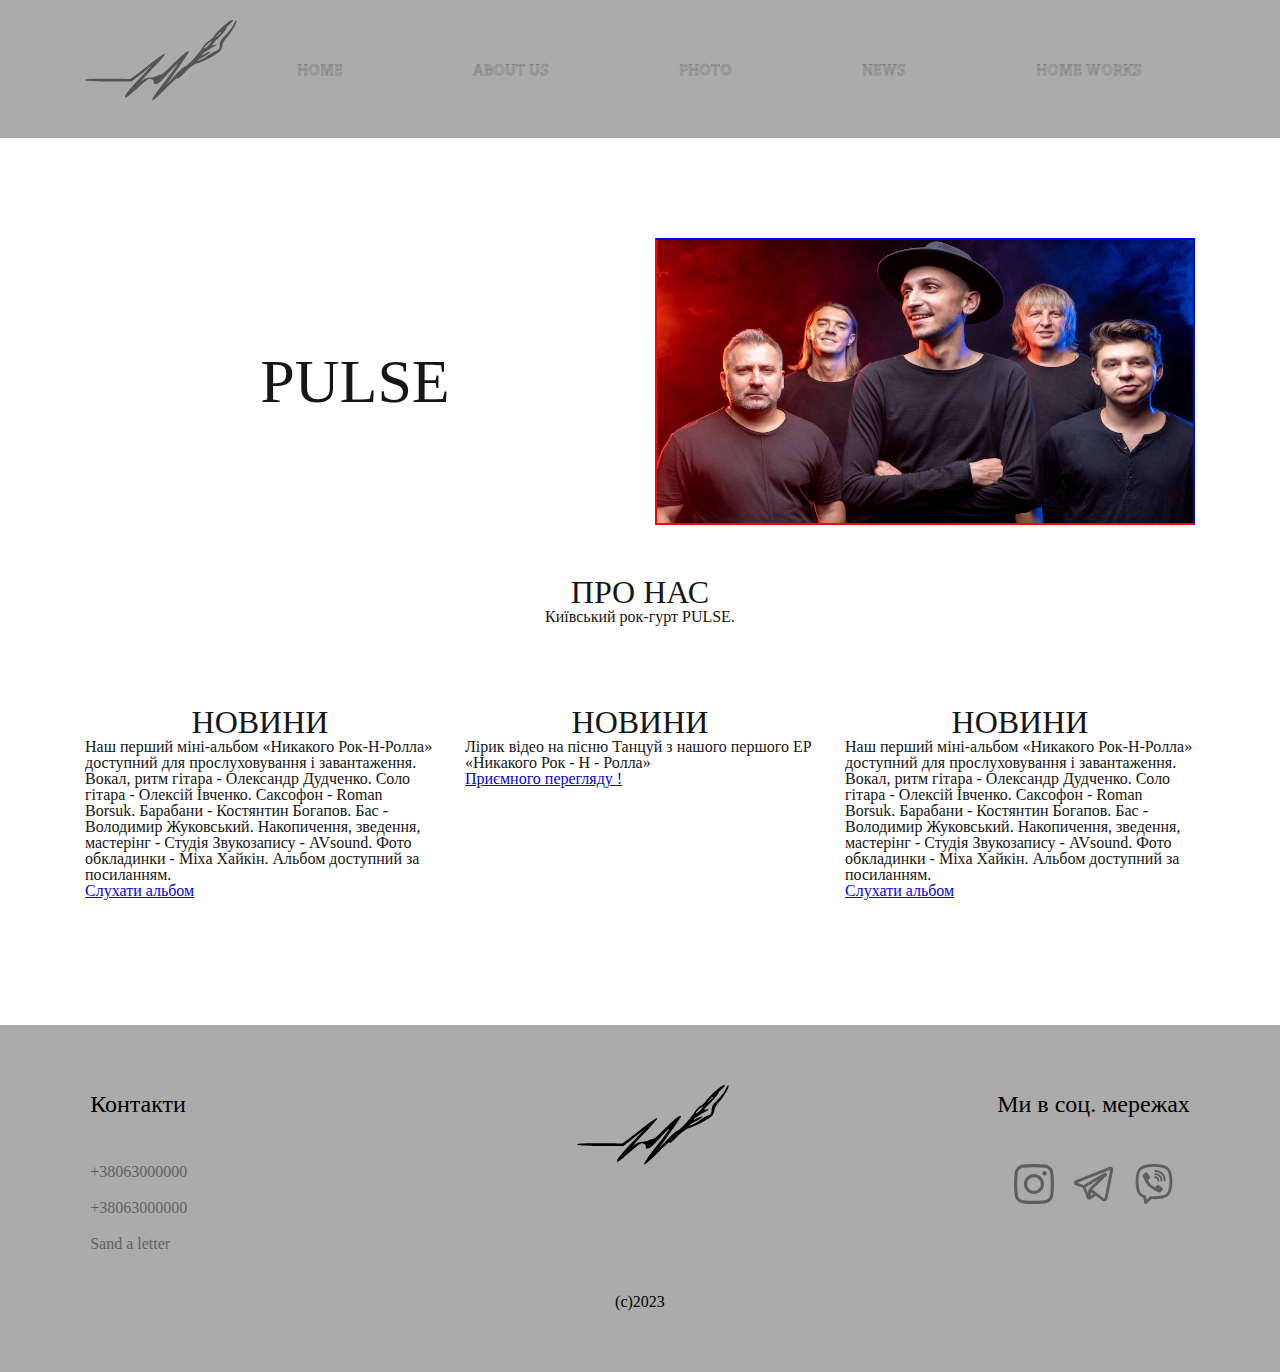
<file: index.html>
<!DOCTYPE html>
<html lang="uk">

<head>
  <meta charset="UTF-8">
  <meta http-equiv="X-UA-Compatible" content="IE=edge">
  <meta name="viewport" content="width=device-width, initial-scale=1.0">
  <title>Home page</title>
  <link rel="stylesheet" href="css/style.css">
</head>
<body>

  <header class="header">
    <div class="container ">
      <div class="logoMenu">
        <div class="header-logo">
          <a href="index.html"><img src="img/logo.svg" alt="logo"></a>
        </div>
        <ul class="menu">
          <li class="header-startPage">
            <a href="#homePage">HOME</a>
          </li>
          <li class="header-about">
            <a href="#aboutUs">ABOUT US</a>
          </li>
          <li class="header-HWW">
            <a href="Photo/index.html">PHOTO</a>
          </li>
          <li class="header-ourWorks">
            <a href="#news">NEWS</a>
          </li>
          
          <li class="homeWorks">
            <a href="#">HOME WORKS</a>
            <ul class="secondLevelHM">
              <li><a href="Float/index.html">FLOAT</a></li>
              <li style="width: 120px;"><a href="InlineBlock/index.html">INLINE BLOCK</a></li>
              <li><a href="Table/index.html">TABLE</a></li>
              <li class="site"><a href="#">SITE</a>
                <ul class="thirdLevelHM">
                  <li><a href="AMELIA/index.html" target="_blank">AMELIA</a></li>
                </ul>
              </li>
            </ul>
          </li>
        </ul>
      </div>
    </div>
  </header>

  <main class="main">
    <div class="container">
      <div class="homePage" id="homePage">
        <div class="homePageFlex">
          <h1>PULSE</h1>
        </div>
        <div class="homePageFlex">
          <div class="photo-start-page">
            <img src="img/photo-start-page.jpeg" alt="First photo start page">
          </div>
        </div>
        <div class="homePageFlex">
          <div id="aboutUs">
            <h2> ПРО НАС </h2>
            <p> Київський рок-гурт PULSE.
            </p>
          </div>
        </div>
      </div>
    </div>
    <div class="container">
      <div class="news" id="news">
        <div class="newsFlex">
          <h2> НОВИНИ </h2>
          <p>Наш перший міні-альбом «Никакого Рок-Н-Ролла» доступний для прослуховування і завантаження.
            Вокал, ритм гітара - Олександр Дудченко.
            Соло гітара - Олексій Івченко.
            Саксофон - Roman Borsuk.
            Барабани - Костянтин Богапов.
            Бас - Володимир Жуковський.
            Накопичення, зведення, мастерінг - Студія Звукозапису - AVsound.
            Фото обкладинки - Міха Хайкін.
            Альбом доступний за посиланням.
          </p>
          <a href="https://album.link/">Слухати альбом</a>
        </div>
        <div class="newsFlex">
          <h2> НОВИНИ </h2>
          <p>Лірик відео на пісню Танцуй з нашого першого ЕР «Никакого Рок - Н - Ролла»</p>
          <a href="https://youtu.be/">Приємного перегляду !</a>
        </div>
        <div class="newsFlex">
          <h2> НОВИНИ </h2>
          <p>Наш перший міні-альбом «Никакого Рок-Н-Ролла» доступний для прослуховування і завантаження.
            Вокал, ритм гітара - Олександр Дудченко.
            Соло гітара - Олексій Івченко.
            Саксофон - Roman Borsuk.
            Барабани - Костянтин Богапов.
            Бас - Володимир Жуковський.
            Накопичення, зведення, мастерінг - Студія Звукозапису - AVsound.
            Фото обкладинки - Міха Хайкін.
            Альбом доступний за посиланням.
          </p>
          <a href="https://album.link/">Слухати альбом</a>
        </div>
      </div>
    </div>
  </main>


  <footer class="footer">
    <div class="container">
      <div class="flex-container">
        <div class="footer-contact" id="contacts">
          <h3>Контакти</h3>
          <ul>
            <li><a href="tel:+38063000000">+38063000000</a></li>
            <li><a href="tel:+38063000000">+38063000000 </a></li>
            <li><a href="molito:puls@gmail.com">Sand a letter</a></li>
          </ul>
        </div>
        <div class="footer-logo">
          <img src="img/logo.svg" alt="logo" >
        </div>
        <div class="footer-social">
          <h3>Ми в соц. мережах</h3>
          <ul>
            <li>
              <a target="_blank" href="https://www.instagram.com/">
                <svg class="icon iconInsta">
                  <use href="img/sprite.svg#Insta"></use>
                </svg>
              </a>
            </li>
            <li>
              <a target="_blank" href="https://web.telegram.org/k/">
                <svg class="icon iconTelegram">
                  <use href="img/sprite.svg#Telegram"></use>
                </svg>
              </a>
            </li>
            <li>
              <a target="_blank" href="https://www.viber.com/">
                <svg class="icon iconViber">
                  <use href="img/sprite.svg#Viber"></use>
                </svg>
              </a>
            </li>
          </ul>
        </div>
      </div>
      <p class="footer-year">(c)2023</p>
    </div>
  </footer>

</body>

</html>
</file>
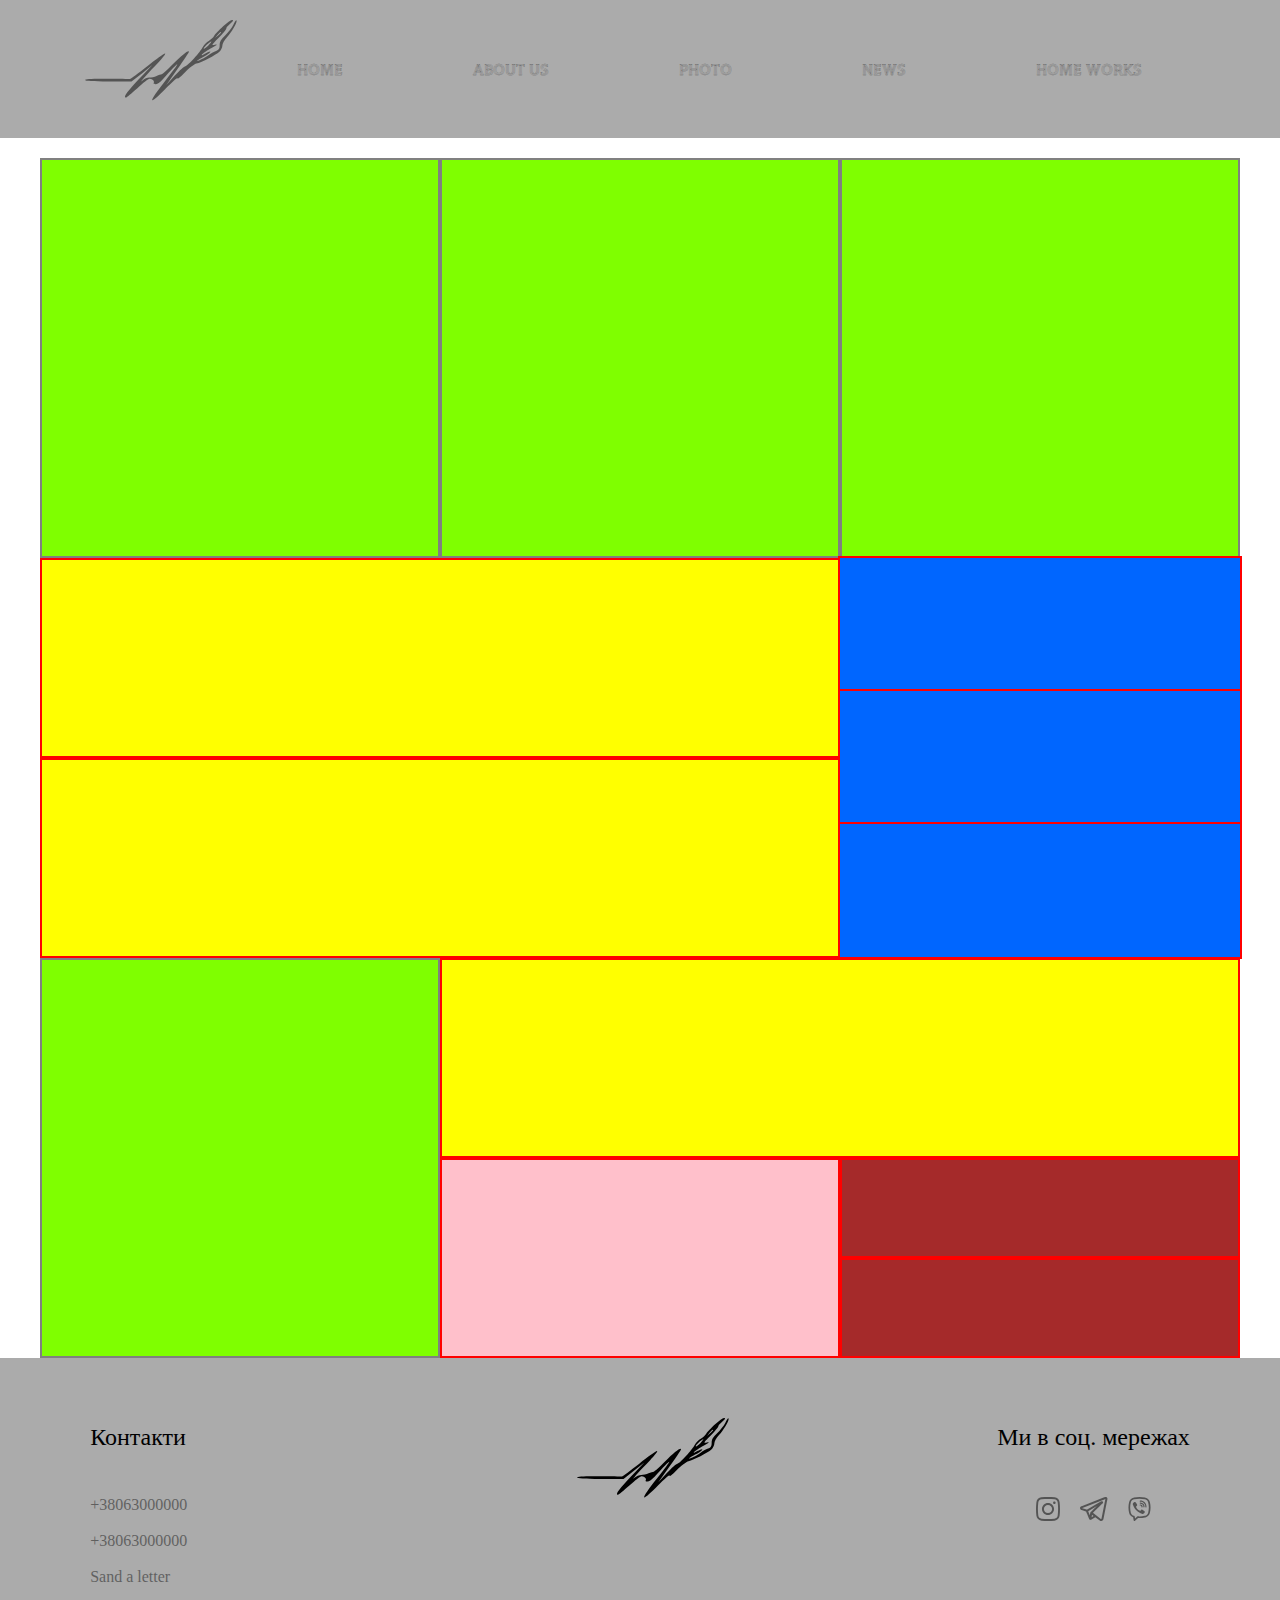
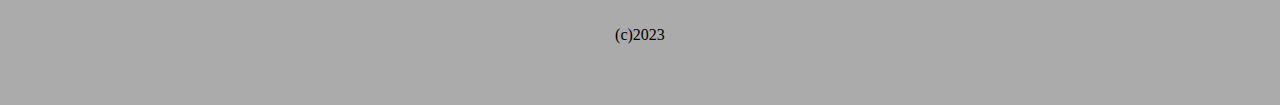
<file: Float/index.html>
<!DOCTYPE html>
<html lang="en">
<head>
  <meta charset="UTF-8">
  <meta http-equiv="X-UA-Compatible" content="IE=edge">
  <meta name="viewport" content="width=device-width, initial-scale=1.0">
  <title>Float</title>
  <link rel="stylesheet" href="../css/style.css">
  <link rel="stylesheet" href="../css/styleFloat.css">
</head>
<body>

  <header class="header">
    <div class="container ">
      <div class="logoMenu">
        <div class="header-logo">
          <a href="../index.html"><img src="../img/logo.svg" alt="logo"></a>
        </div>
        <ul class="menu">
          <li class="header-startPage">
            <h3><a href="../index.html">HOME</a></h3>
          </li>
          <li class="header-about">
            <h3><a href="#aboutUs">ABOUT US</a></h3>
          </li>
          <li class="header-HWW">
            <h3> <a href="../Photo/index.html">PHOTO</a></h3>
          </li>
          <li class="header-ourWorks">
            <h3> <a href="#news">NEWS</a></h3>
          </li>

          <li class="homeWorks">
            <h3> <a href="#">HOME WORKS</a></h3>
            <ul class="secondLevelHM">
              <li><a href="#">FLOAT</a></li>
              <li style="width: 120px;"><a href="../InlineBlock/index.html">INLINE BLOCK</a></li>
              <li><a href="../Table/index.html">TABLE</a></li>
              <li class="site"><a href="#">SITE</a>
                <ul>
                  <li class="thirdLevelHM"><a href="../AMELIA/index.html">AMELIA</a></li>
                </ul>
              </li>
            </ul>
          </li>
        </ul>
      </div>
    </div>
  </header>

  <main>
    <div class="containerFloat">
      <div class="square"></div>
      <div class="square"></div>
      <div class="square"></div>
    </div> 
  
  
    <div class="containerFloat clearfix">
        <div class="rectangle"></div>
        <div class="rectangle"></div>
        <div class="rectangleChild"></div>
        <div class="rectangleChild"></div>
        <div class="rectangleChild"></div>
    </div> 
  
    
    <div class="containerFloat clearfix">
      <div class="squareFloat"></div>
      <div class="rectangle123"></div>
      <div class="squareChild"></div>
      <div class="theSmallestSquare"></div>
      <div class="theSmallestSquare"></div>
    </div> 
  </main>

  <footer class="footer">
    <div class="container">
      <div class="flex-container">
        <div class="footer-contact" id="contacts">
          <h3>Контакти</h3>
          <ul>
            <li><a href="tel:+38063000000">+38063000000</a></li>
            <li><a href="tel:+38063000000">+38063000000 </a></li>
            <li><a href="molito:puls@gmail.com">Sand a letter</a></li>
          </ul>
        </div>
        <div class="footer-logo">
          <img src="../img/logo.svg" alt="logo" >
        </div>
        <div class="footer-social">
          <h3>Ми в соц. мережах</h3>
          <ul>
            <li>
              <a href="#">
                <img src="../img/Insta.svg" alt="Insta">
              </a>
            </li>
            <li>
              <a href="#">
                <img src="../img/Telegram.svg" alt="Telegram">
              </a>
            </li>
            <li>
              <a href="#">
                <img src="../img/Viber.svg" alt="Viber">
              </a>
            </li>
          </ul>
        </div>
      </div>
      <p class="footer-year">(c)2023</p>
    </div>
  </footer>

</body>
</html>
</file>
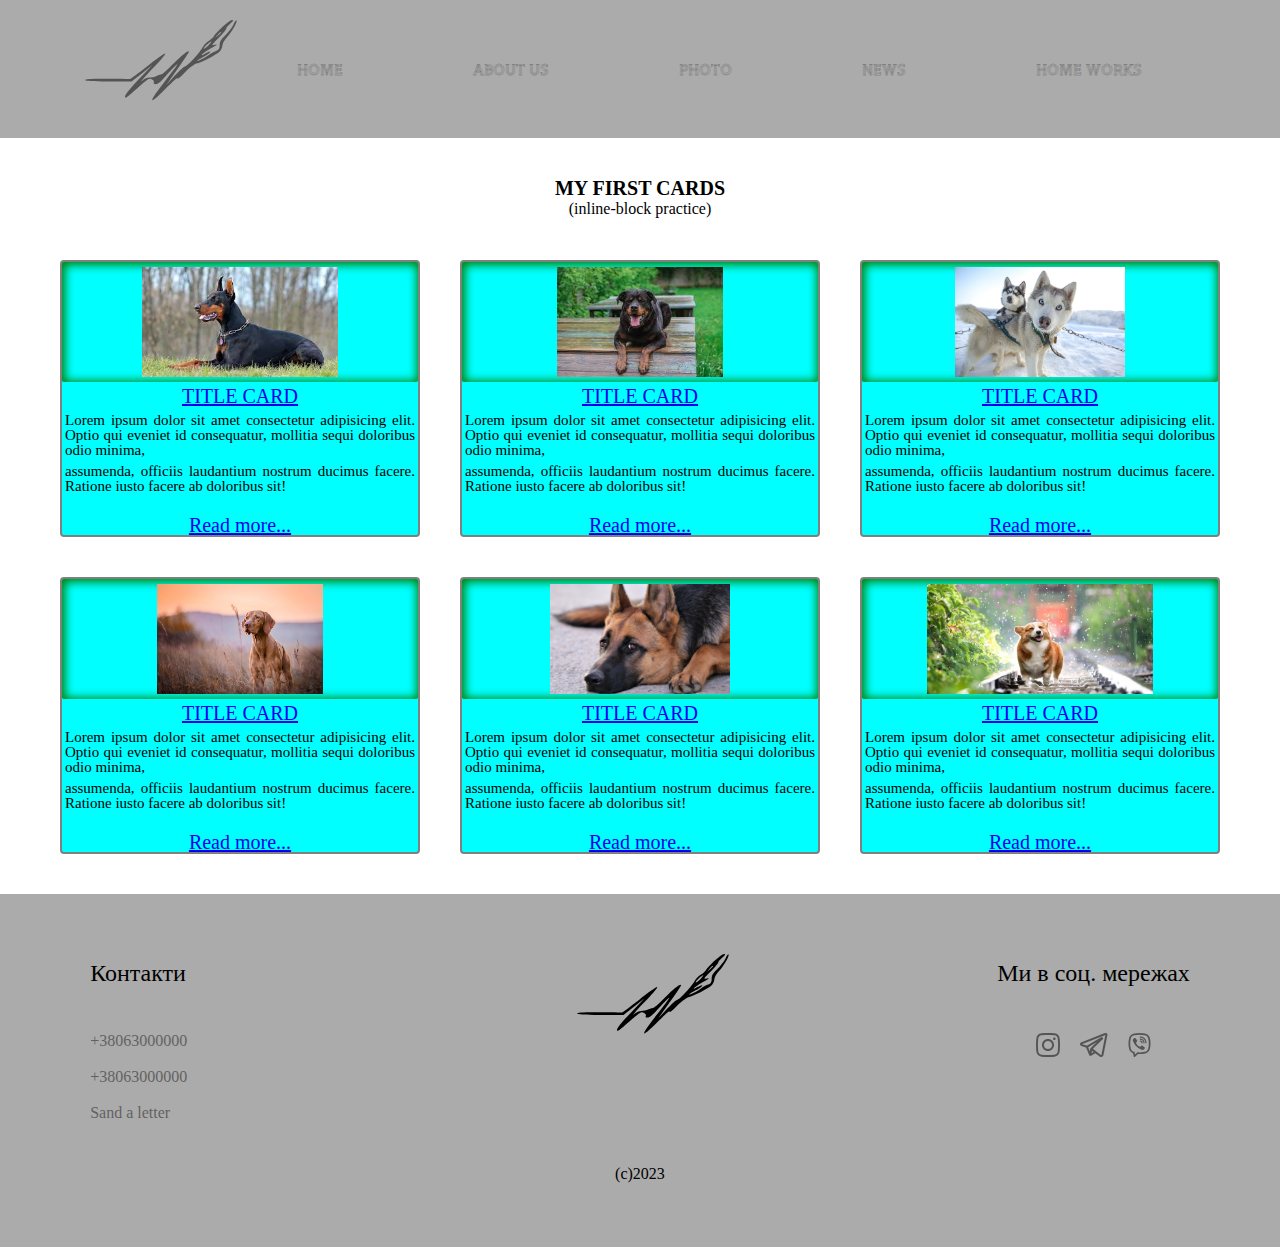
<file: InlineBlock/index.html>
<!DOCTYPE html>
<html lang="en">
<head>
  <meta charset="UTF-8">
  <meta http-equiv="X-UA-Compatible" content="IE=edge">
  <meta name="viewport" content="width=device-width, initial-scale=1.0">
  <title>Inline block</title>
  <link rel="stylesheet" href="../css/style.css">
  <link rel="stylesheet" href="../css/styleInlineBlok.css">
</head>
<body>

  <header class="header">
    <div class="container ">
      <div class="logoMenu">
        <div class="header-logo">
          <a href="../index.html"><img src="../img/logo.svg" alt="logo"></a>
        </div>
        <ul class="menu">
          <li class="header-startPage">
            <h3><a href="../index.html">HOME</a></h3>
          </li>
          <li class="header-about">
            <h3><a href="#aboutUs">ABOUT US</a></h3>
          </li>
          <li class="header-HWW">
            <h3> <a href="../Photo/index.html">PHOTO</a></h3>
          </li>
          <li class="header-ourWorks">
            <h3> <a href="#news">NEWS</a></h3>
          </li>

          <li class="homeWorks">
            <h3> <a href="#">HOME WORKS</a></h3>
            <ul class="secondLevelHM">
              <li><a href="../Float/index.html">FLOAT</a></li>
              <li style="width: 120px;"><a href="#">INLINE BLOCK</a></li>
              <li><a href="../Table/index.html">TABLE</a></li>
              <li class="site"><a href="#">SITE</a>
                <ul>
                  <li class="thirdLevelHM"><a href="../AMELIA/index.html">AMELIA</a></li>
                </ul>
              </li>
            </ul>
          </li>
        </ul>
      </div>
    </div>
  </header>

  <main>

    <div class="containerCards">
      <h1>MY FIRST CARDS</h1>
      <p class="myFirstCards">(inline-block practice)
      </p>
    </div>

    <div class="containerCards">

      <div class="card">
        <div class="child">
          <a href="#" class="img">
            <img src="../img/dog1.jpeg"  alt="dog1">
          </a>
            <h2> <a href="#">TITLE CARD</a> </h2>
              <div class="text">
                <p> 
                  Lorem ipsum dolor sit amet consectetur adipisicing elit.
                  Optio qui eveniet id consequatur, mollitia sequi doloribus odio minima,
                </p>
                <p>
                  assumenda, officiis laudantium nostrum ducimus facere. Ratione iusto facere
                  ab doloribus sit! 
                </p>
              </div>
              <a href="#">Read more...</a>
        </div>
      </div>

      <div class="card">
        <div class="child">
          <a href="#" class="img">
            <img src="../img/dog2.jpeg" alt="dog1">
          </a>
            <h2> <a href="#">TITLE CARD</a> </h2>
              <div class="text">
                <p> 
                  Lorem ipsum dolor sit amet consectetur adipisicing elit.
                  Optio qui eveniet id consequatur, mollitia sequi doloribus odio minima,
                </p>
                <p>
                  assumenda, officiis laudantium nostrum ducimus facere. Ratione iusto facere
                  ab doloribus sit! 
                </p>
              </div>
              <a href="#">Read more...</a>
        </div>
      </div>

      <div class="card">
        <div class="child">
          <a href="#" class="img">
            <img src="../img/dog3.jpeg" alt="dog1">
          </a>
            <h2> <a href="#">TITLE CARD</a> </h2>
              <div class="text">
                <p> 
                  Lorem ipsum dolor sit amet consectetur adipisicing elit.
                  Optio qui eveniet id consequatur, mollitia sequi doloribus odio minima,
                </p>
                <p>
                  assumenda, officiis laudantium nostrum ducimus facere. Ratione iusto facere
                  ab doloribus sit! 
                </p>
              </div>
              <a href="#">Read more...</a>
        </div>
      </div>

      <div class="card">
        <div class="child">
          <a href="#" class="img">
            <img src="../img/dog4.jpeg" alt="dog1">
          </a>
            <h2> <a href="#">TITLE CARD</a> </h2>
              <div class="text">
                <p> 
                  Lorem ipsum dolor sit amet consectetur adipisicing elit.
                  Optio qui eveniet id consequatur, mollitia sequi doloribus odio minima,
                </p>
                <p>
                  assumenda, officiis laudantium nostrum ducimus facere. Ratione iusto facere
                  ab doloribus sit! 
                </p>
              </div>
              <a href="#">Read more...</a>
        </div>
      </div>

      <div class="card">
        <div class="child">
          <a href="#" class="img">
            <img src="../img/dog5.jpeg" alt="dog1">
          </a>
            <h2> <a href="#">TITLE CARD</a> </h2>
              <div class="text">
                <p> 
                  Lorem ipsum dolor sit amet consectetur adipisicing elit.
                  Optio qui eveniet id consequatur, mollitia sequi doloribus odio minima,
                </p>
                <p>
                  assumenda, officiis laudantium nostrum ducimus facere. Ratione iusto facere
                  ab doloribus sit! 
                </p>
              </div>
              <a href="#">Read more...</a>
        </div>
      </div>

      <div class="card">
        <div class="child">
          <a href="#" class="img">
            <img src="../img/dog6.jpeg" alt="dog1">
          </a>
            <h2> <a href="#">TITLE CARD</a> </h2>
              <div class="text">
                <p> 
                  Lorem ipsum dolor sit amet consectetur adipisicing elit.
                  Optio qui eveniet id consequatur, mollitia sequi doloribus odio minima,
                </p>
                <p>
                  assumenda, officiis laudantium nostrum ducimus facere. Ratione iusto facere
                  ab doloribus sit! 
                </p>
              </div>
              <a href="#">Read more...</a>
        </div>
      </div>

  </div>

  </main>

  <footer class="footer">
    <div class="container">
      <div class="flex-container">
        <div class="footer-contact" id="contacts">
          <h3>Контакти</h3>
          <ul>
            <li><a href="tel:+38063000000">+38063000000</a></li>
            <li><a href="tel:+38063000000">+38063000000 </a></li>
            <li><a href="molito:puls@gmail.com">Sand a letter</a></li>
          </ul>
        </div>
        <div class="footer-logo">
          <img src="../img/logo.svg" alt="logo" >
        </div>
        <div class="footer-social">
          <h3>Ми в соц. мережах</h3>
          <ul>
            <li>
              <a href="#">
                <img src="../img/Insta.svg" alt="Insta">
              </a>
            </li>
            <li>
              <a href="#">
                <img src="../img/Telegram.svg" alt="Telegram">
              </a>
            </li>
            <li>
              <a href="#">
                <img src="../img/Viber.svg" alt="Viber">
              </a>
            </li>
          </ul>
        </div>
      </div>
      <p class="footer-year">(c)2023</p>
    </div>
  </footer>


</body>
</html>
</file>
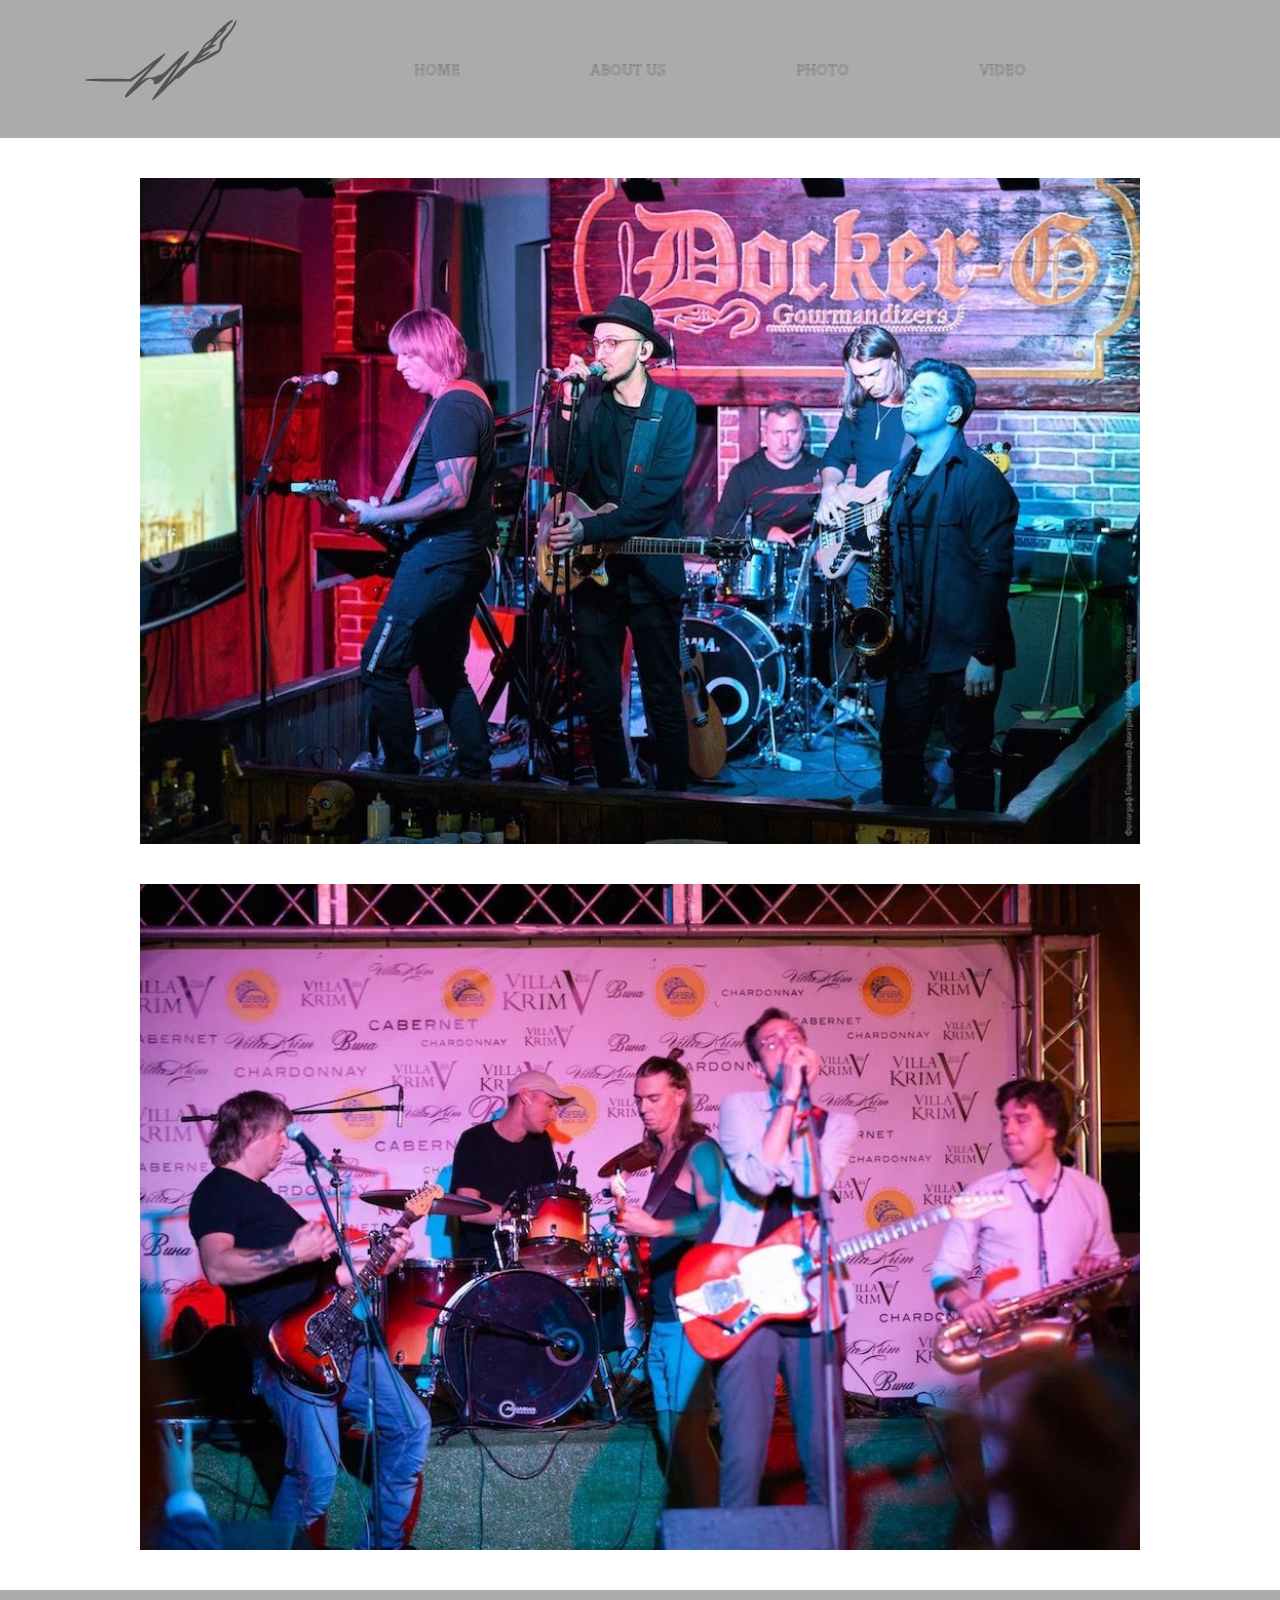
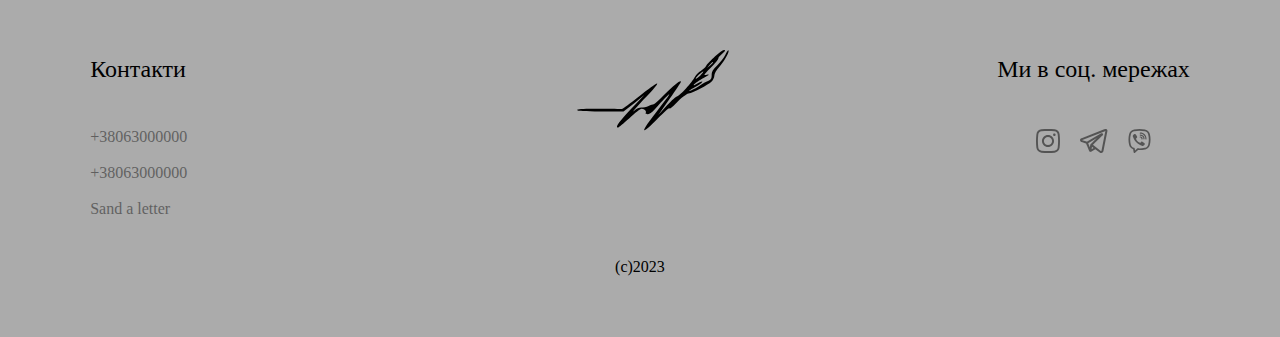
<file: Photo/index.html>
<!DOCTYPE html>
<html lang="en">
<head>
  <meta charset="UTF-8">
  <meta http-equiv="X-UA-Compatible" content="IE=edge">
  <meta name="viewport" content="width=device-width, initial-scale=1.0">
  <title>Photo</title>
  <link rel="preconnect" href="https://fonts.googleapis.com">
<link rel="preconnect" href="https://fonts.gstatic.com" crossorigin>
<link href="https://fonts.googleapis.com/css2?family=Tilt+Prism&display=swap" rel="stylesheet">
  <link rel="stylesheet" href="../css/style.css">

</head>
<body>

  <header class="header">
		<div class="container ">
			<div class="logoMenu">
				<div class="header-logo">
						<a href="../index.html"><img src="../img/logo.svg" alt="logo"></a>
				</div>
				<ul class="menu">
					<li class="header-startPage">
						<h3><a href="../index.html">HOME</a></h3>
					</li>
					<li class="header-about">
						<h3><a href="#aboutUs">ABOUT US</a></h3>
					</li>
					<li class="header-HWW">
						<h3> <a href="#photo">PHOTO</a></h3>
					</li>
					<li class="header-ourWorks">
						<h3> <a href="#video">VIDEO</a></h3>
					</li>
				</ul>
			</div>
		</div>
	</header>

	<main class="main">
		<div class="container">
			<div class="photoConcert">
				<div class="photoConcertFlex">
					<img src="../img/photo_concert_1.jpeg" alt="photo_concert_1" width="100" height="100">
						<p class="photo-text">Вдячні всім, хто слухав нашу музику в мережі, хто робив репости, знімав сторіс.
							Дякуємо всім хто відвідав наш концерт і був з нами. Дякуємо за всі теплі слова, обійми, посмішки, ваші голоси,
							що співали з нами в унісон, ваші ліхтарики, що погойдувалися в такт музики.
							Все це дає нам стимул рухатись далі, продовжувати нашу творчу працю, нашу справу.
						</p>
				</div>

				<div class="photoConcertFlex">
					<img src="../img/photo_concert_2.jpeg" alt="photo_concert_2" width="400" height="300">
						<p class="photo-text">Кожен учасник гурту моє свою улюблену пісню з альбому «Никакого Рок-Н-Ролла».
							Взагалі, створення пісень схоже на садівництво. Спочатку беремо зернятко, саджаємо його у землю і дуже
							дбайливо
							піклуємось про нього. За весь час роботи в нашому саду виросла низка дерев з різними плодами.
							Хтось вподобає більше одні плоди, хтось інші, однак наш сад це спільна праця.
						</p>
				</div>
			</div>
		</div>

	</main>

	<footer class="footer">
    <div class="container">
      <div class="flex-container">
        <div class="footer-contact" id="contacts">
          <h3>Контакти</h3>
          <ul>
            <li><a href="tel:+38063000000">+38063000000</a></li>
            <li><a href="tel:+38063000000">+38063000000 </a></li>
            <li><a href="molito:puls@gmail.com">Sand a letter</a></li>
          </ul>
        </div>
        <div class="footer-logo">
          <img src="../img/logo.svg" alt="logo" >
        </div>
        <div class="footer-social">
          <h3>Ми в соц. мережах</h3>
          <ul>
            <li>
              <a href="#">
                <img src="../img/Insta.svg" alt="Insta">
              </a>
            </li>
            <li>
              <a href="#">
                <img src="../img/Telegram.svg" alt="Telegram">
              </a>
            </li>
            <li>
              <a href="#">
                <img src="../img/Viber.svg" alt="Viber">
              </a>
            </li>
          </ul>
        </div>
      </div>
      <p class="footer-year">(c)2023</p>
    </div>
  </footer>

</body>
</html>
</file>
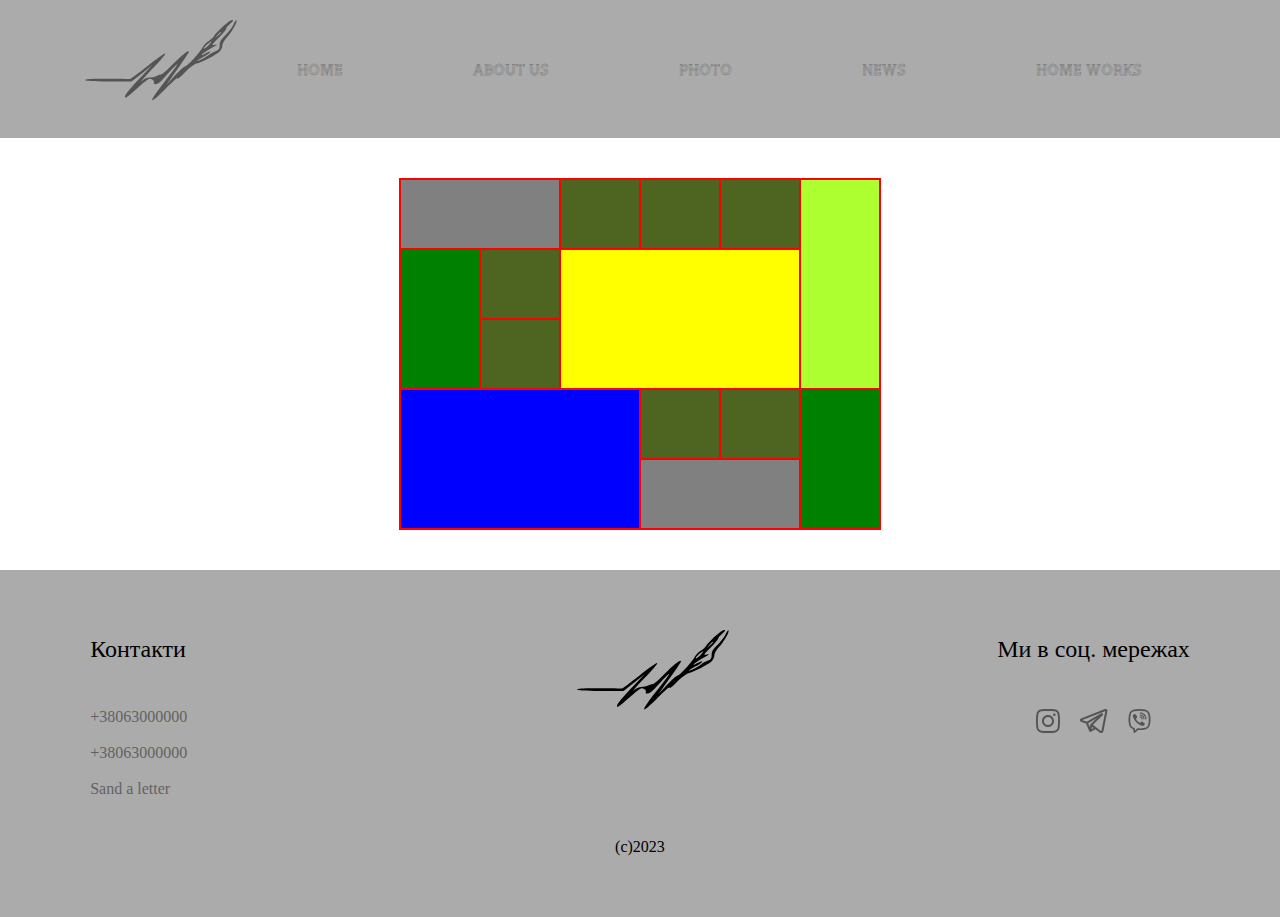
<file: Table/index.html>
<!DOCTYPE html>
<html lang="en">
<head>
  <meta charset="UTF-8">
  <meta http-equiv="X-UA-Compatible" content="IE=edge">
  <meta name="viewport" content="width=device-width, initial-scale=1.0">
  <title>Table</title>
  <link rel="stylesheet" href="../css/style.css">
  <link rel="stylesheet" href="../css/styleTable.css">
</head>
<body>

  <header class="header">
    <div class="container ">
      <div class="logoMenu">
        <div class="header-logo">
          <a href="../index.html"><img src="../img/logo.svg" alt="logo"></a>
        </div>
        <ul class="menu">
          <li class="header-startPage">
            <h3><a href="../index.html">HOME</a></h3>
          </li>
          <li class="header-about">
            <h3><a href="#aboutUs">ABOUT US</a></h3>
          </li>
          <li class="header-HWW">
            <h3> <a href="../Photo/index.html">PHOTO</a></h3>
          </li>
          <li class="header-ourWorks">
            <h3> <a href="#news">NEWS</a></h3>
          </li>

          <li class="homeWorks">
            <h3> <a href="#">HOME WORKS</a></h3>
            <ul class="secondLevelHM">
              <li><a href="../Float/index.html">FLOAT</a></li>
              <li style="width: 120px;"><a href="../InlineBlock/index.html">INLINE BLOCK</a></li>
              <li><a href="#">TABLE</a></li>
              <li class="site"><a href="../AMELIA/index.html">SITE</a>
                <ul>
                  <li class="thirdLevelHM"><a href="#">AMELIA</a></li>
                </ul>
              </li>
            </ul>
          </li>
        </ul>
      </div>
    </div>
  </header>

  <main class="main">
    <div class="container">

      <table class="table">
        <tr>
          <td colspan="2" class="grey"></td>
          <td class="hacki"></td>
          <td class="hacki"></td>
          <td class="hacki"></td>
          <td rowspan="3" class="green"></td>
        </tr>
        <tr>
          <td rowspan="2" class="darkGreen"></td>
          <td class="hacki"></td>
          <td colspan="3" rowspan="2" class="yellow"></td>
        </tr>
        <tr>
          <td class="hacki"></td>
        </tr>
        <tr>
          <td colspan="3" rowspan="2" class="blue"></td>
          <td class="hacki"></td>
          <td class="hacki"></td>
          <td rowspan="2" class="darkGreen"></td>
        </tr>
        <tr>
          <td colspan="2" class="grey"></td>
        </tr>
      </table>
    </div>
  </main>

  <footer class="footer">
    <div class="container">
      <div class="flex-container">
        <div class="footer-contact" id="contacts">
          <h3>Контакти</h3>
          <ul>
            <li><a href="tel:+38063000000">+38063000000</a></li>
            <li><a href="tel:+38063000000">+38063000000 </a></li>
            <li><a href="molito:puls@gmail.com">Sand a letter</a></li>
          </ul>
        </div>
        <div class="footer-logo">
          <img src="../img/logo.svg" alt="logo" >
        </div>
        <div class="footer-social">
          <h3>Ми в соц. мережах</h3>
          <ul>
            <li>
              <a href="#">
                <img src="../img/Insta.svg" alt="Insta">
              </a>
            </li>
            <li>
              <a href="#">
                <img src="../img/Telegram.svg" alt="Telegram">
              </a>
            </li>
            <li>
              <a href="#">
                <img src="../img/Viber.svg" alt="Viber">
              </a>
            </li>
          </ul>
        </div>
      </div>
      <p class="footer-year">(c)2023</p>
    </div>
  </footer>

</body>
</html>
</file>
<file: css/style.css>
@import url("reset.css");

/* -------------GLOBAL-------------- */


.container {
	max-width: 1140px;
	padding: 0 15px;
	margin: 0 auto;
}

h1{
	font-size: 62px;
	line-height: 67px;
	text-align: center;
}

h2{
	font-size: 32px;
	line-height: 34px;
	text-align: center;
}
/* -------------HEADER-------------- */

.header{
  background: rgb(171, 171, 171);
	padding: 20px 0;
  box-sizing: border-box;
}
.logoMenu{
	display: flex;
	justify-content: space-between;
	align-items: center;
}
.menu{
	display: flex;
  flex: 1 1 25%;
  justify-content: center;
  gap: 130px;
	font-family: 'Tilt Prism';
	font-weight: normal;
}

.menu a{
	text-decoration: none;
	color: #161616;
}

.header-logo{
  opacity: 0.5;
}
.header-logo:hover{
  opacity: 1;
}


li{
  opacity: 0.5;
}
li:hover{
  opacity: 1;
}

.homeWorks {
	position: relative;
	
}

 .homeWorks:hover .secondLevelHM{
	display: block;

}

.secondLevelHM{
	padding-top: 15px;
	position: absolute;
	top: 100% ;
	left: 0;
	display: none;
	font-family: 'Climate Crisis';
 }
 .secondLevelHM > li{
	margin-bottom: 20px;
 }

 .site{
	position: relative;
	
 }
.site:hover .thirdLevelHM{
	display: block;
}

.thirdLevelHM{
	position: absolute;
	top: 0;
	right: 100%;
	padding-right: 15px;
	display: none;
	font-family: 'Dancing Script';
}

/* -------------MAIN-------------- */

.main{
  background: white;
  color: #161616;
}


.homePage{
	display: flex;
	margin: 0 -15px;
	flex-wrap: wrap;
  align-items: center;
  margin-top: 100px;
}


.homePageFlex{
	padding: 0 15px;
	width: 50%;
}

.photo-start-page{
  display: block;
  height: 287px;
}

.photo-start-page img{
  width: 100%;
  height: 100%;
  object-fit:cover;
}
.photo-start-page{
  border: 2px solid;
  border-top-color: blue;
  border-right-color: blue;
  border-bottom-color: red;
  border-left-color: red;
}

.homePage div:last-child{
	margin: 0 auto;
	text-align: center;
}

.homePageFlex h2{
padding-top: 50px;
}

.container .newsInline{
  margin-top: 100px;
  margin-bottom: 100px;
}

.news{
	display: flex;
	gap: 30px;
	padding-top: 80px;
	padding-bottom: 120px;

}
.newsFlex{
flex: 1 1 33%;
}
.news .newsFlex{
  box-sizing: border-box;
  height: 200px;
  overflow: hidden;
}
/* -----------PHOTO_________________ */

.photoConcertFlex {
	 width: 1000px;
	 margin: 40px auto;
	 position: relative;
	 font-size: 0;
}

.photoConcertFlex img {
  width: 100%;
	height: 100%;
	object-fit:cover;	
}

.photo-text {
	background: rgba(0,0,0,0.5);
	position: absolute;
	top: 50%;
	left: 0;
	font-size: 30px;
  color: white;
  height: 100px;
  overflow: auto;
	display: none;
  margin-top: -50px;
}

.photoConcertFlex:hover .photo-text {
	display: block;
}


/* -------------FOOTER-------------- */

.footer {
  background: rgb(171, 171, 171);
	padding: 60px 0;
}

.flex-container {
	display: flex;
	justify-content:center;
	margin-bottom: 40px;
	gap: 260px;
}

.flex-container h3 {
	font-size: 24px;
	line-height: 39px;
	margin-bottom: 40px;
}

.footer-contact a {
	color: #161616;
	text-decoration: none;
	display: inline-block;
}

.footer-contact ul > li + li {
	margin-top: 20px;
}

 .footer-social{
	display: flex;
	flex-direction: column;
}
.footer-social ul{
	display: flex;
	justify-content: center;
	gap: 20px;
}

.footer-year {
	text-align: center;
	font-size: 16px;
	line-height: 20px;
}
.footer-logo{
	padding-left: 130px;
}
/* 
.hidden{
	width: 0;
	height: 0;
	position: absolute;
	z-index: -1;
} */
.icon{
	width: 40px;
	height: 40px ;
	fill:  #161616;
}
.iconInsta:hover{
	fill: palevioletred
}
.iconTelegram:hover{
	fill: rgb(1, 147, 251);
}

.iconViber:hover{
	fill: purple
}
</file>
<file: css/styleFloat.css>
@import url("reset.css");

.containerFloat{
  width: 1200px;
  margin: 0 auto;
  font-size: 0px;
}

.square{
  display: inline-block; 
  width: 400px;
  height: 400px;
  border: 2px solid gray;
  margin-top: 20px; 
  background-color: chartreuse;
}



.rectangle{
  background: yellow;
	width: 800px;
  height: 200px;
	border: 2px solid red;
	float:left;
}

.rectangleChild{
  display: inline-block;
  background: rgb(0, 102, 255);
	width: 400px;
  height: 133px;
	outline: 2px solid red;
}

.clearfix::after {
	content: '';
	clear: both;
	display: block;
}

.squareFloat{
  /* display: inline-block;  */
  width: 400px;
  height: 400px;
  border: 2px solid gray;
  background-color: chartreuse;
  float:left;
}

.rectangle123{
  background: yellow;
	width: 800px;
  height: 200px;
	border: 2px solid red;
  float: right;
}

.squareChild{
  background: pink;
	width: 400px;
  height: 200px;
	border: 2px solid red;
  float: left;
}

.theSmallestSquare{
  background: brown;
	width: 400px;
  height: 100px;
	border: 2px solid red;
  float: right;
}
</file>
<file: css/styleInlineBlok.css>
@import url('reset.css');

.containerCards{
  width: 1200px;
  margin: 20px auto;
  font-size: 0px;
}

h1{
  text-align: center;
  font-weight: 900;
  font-size: 20px;
  padding-top: 20px;
}

.myFirstCards{
  text-align: center;
  font-size: 16px;
  font-weight: lighter;
}

h2{
  text-align: center;
margin: 4px 0;
}

p{
  padding:3px;
}

.card{
  display: inline-block; 
  width: 400px;
  padding: 20px;
}

.child{
  font-size: 20px;
  background-color: aqua;
  border: 2px solid gray; 
  border-radius: 4px;
  text-align: center;
}

.img{
  display: block;
  border-radius: 2px;
  display: block;
  height: 120px;
  padding: 5px;
  box-shadow: inset 1px 1px 10px 2px green;

}

.img img{
  width: 100%;
  height: 100%;
  object-fit:contain;
}

.text {
  font-size: 15px;
  height: 105px;
  overflow: hidden;
  text-align: justify;
}
</file>
<file: css/styleTable.css>
@import url('reset.css');

.table{
  margin: 40px auto;
}
table, td, tr{
	border: 2px solid #000;
  border-color: red;
}

.table td{ 
  width: 80px;
  height: 70px;
}

.grey{
  background: gray;
}

.hacki{
  background: rgb(77, 101, 32);
}

.green{
  background: greenyellow;
}
  
.darkGreen{
  background: green;

}

.blue{
  background: blue;
}

.yellow{
  background: yellow;
}
</file>
